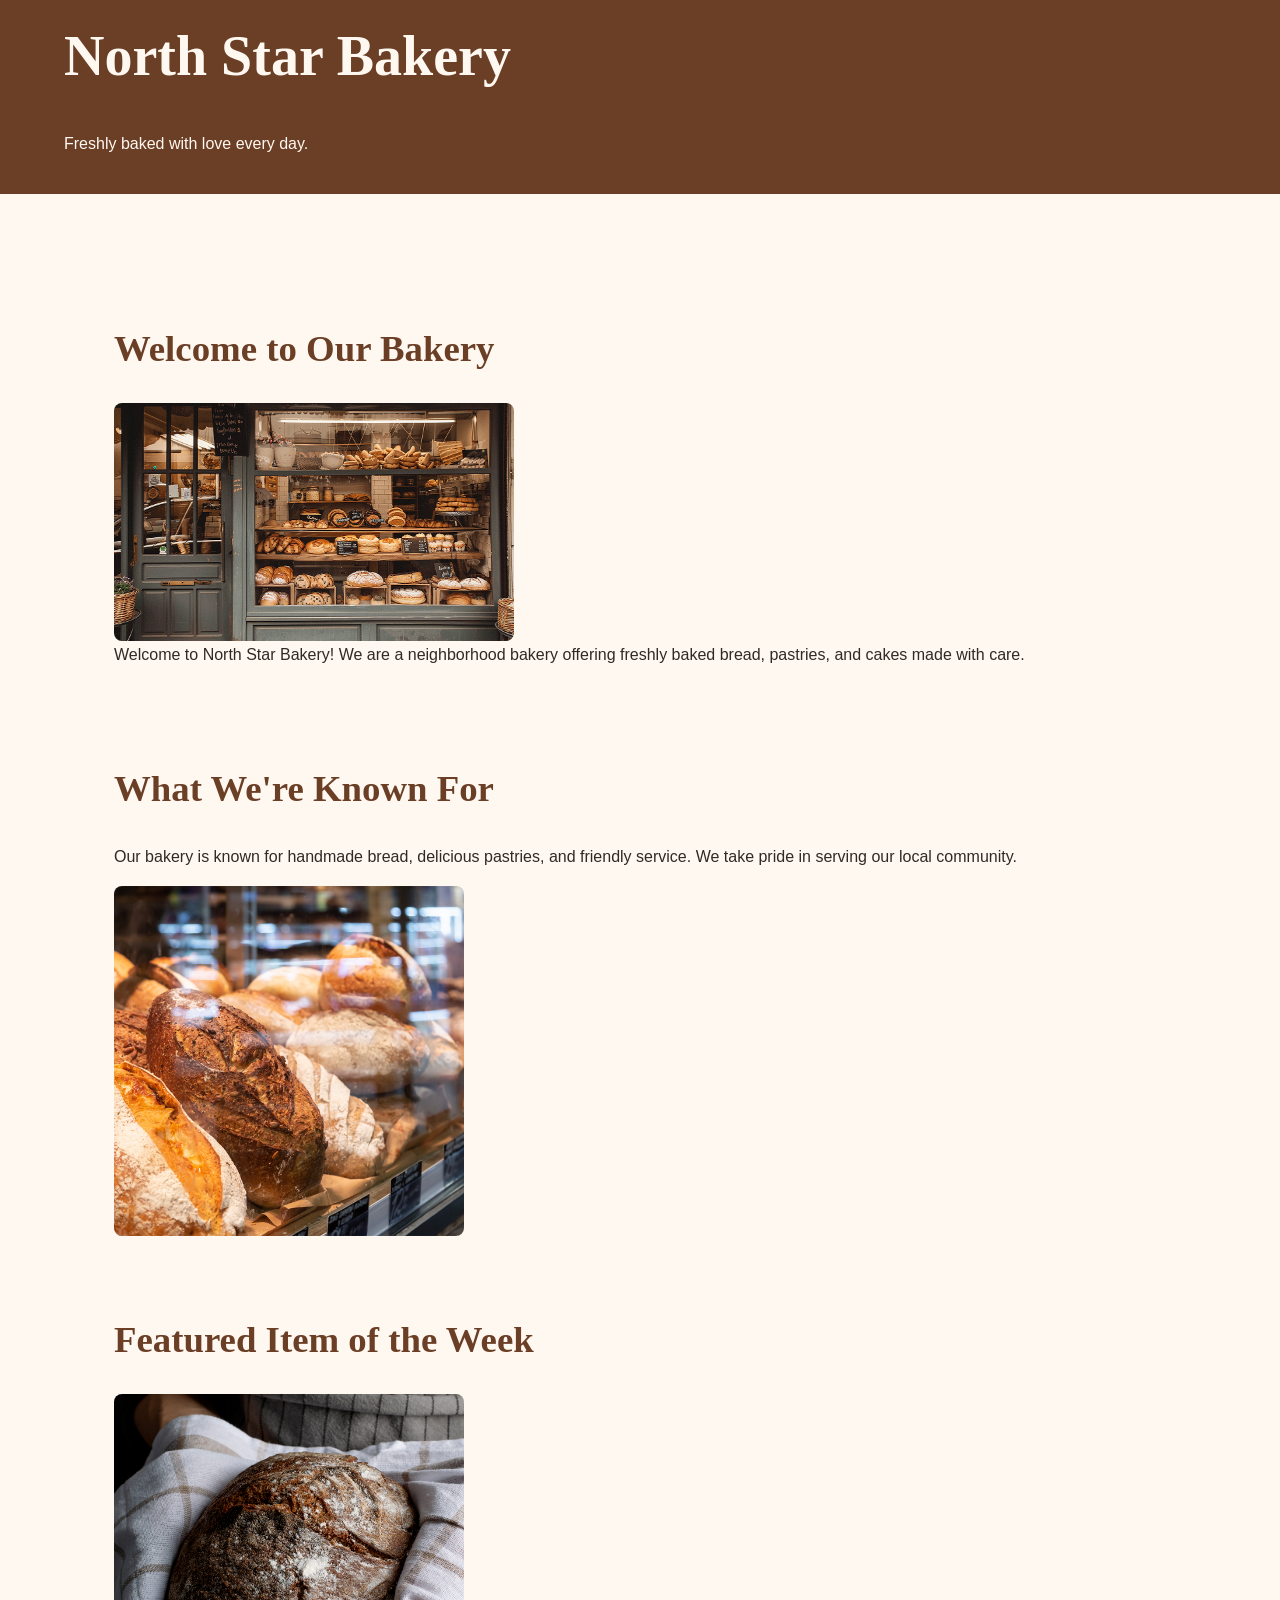
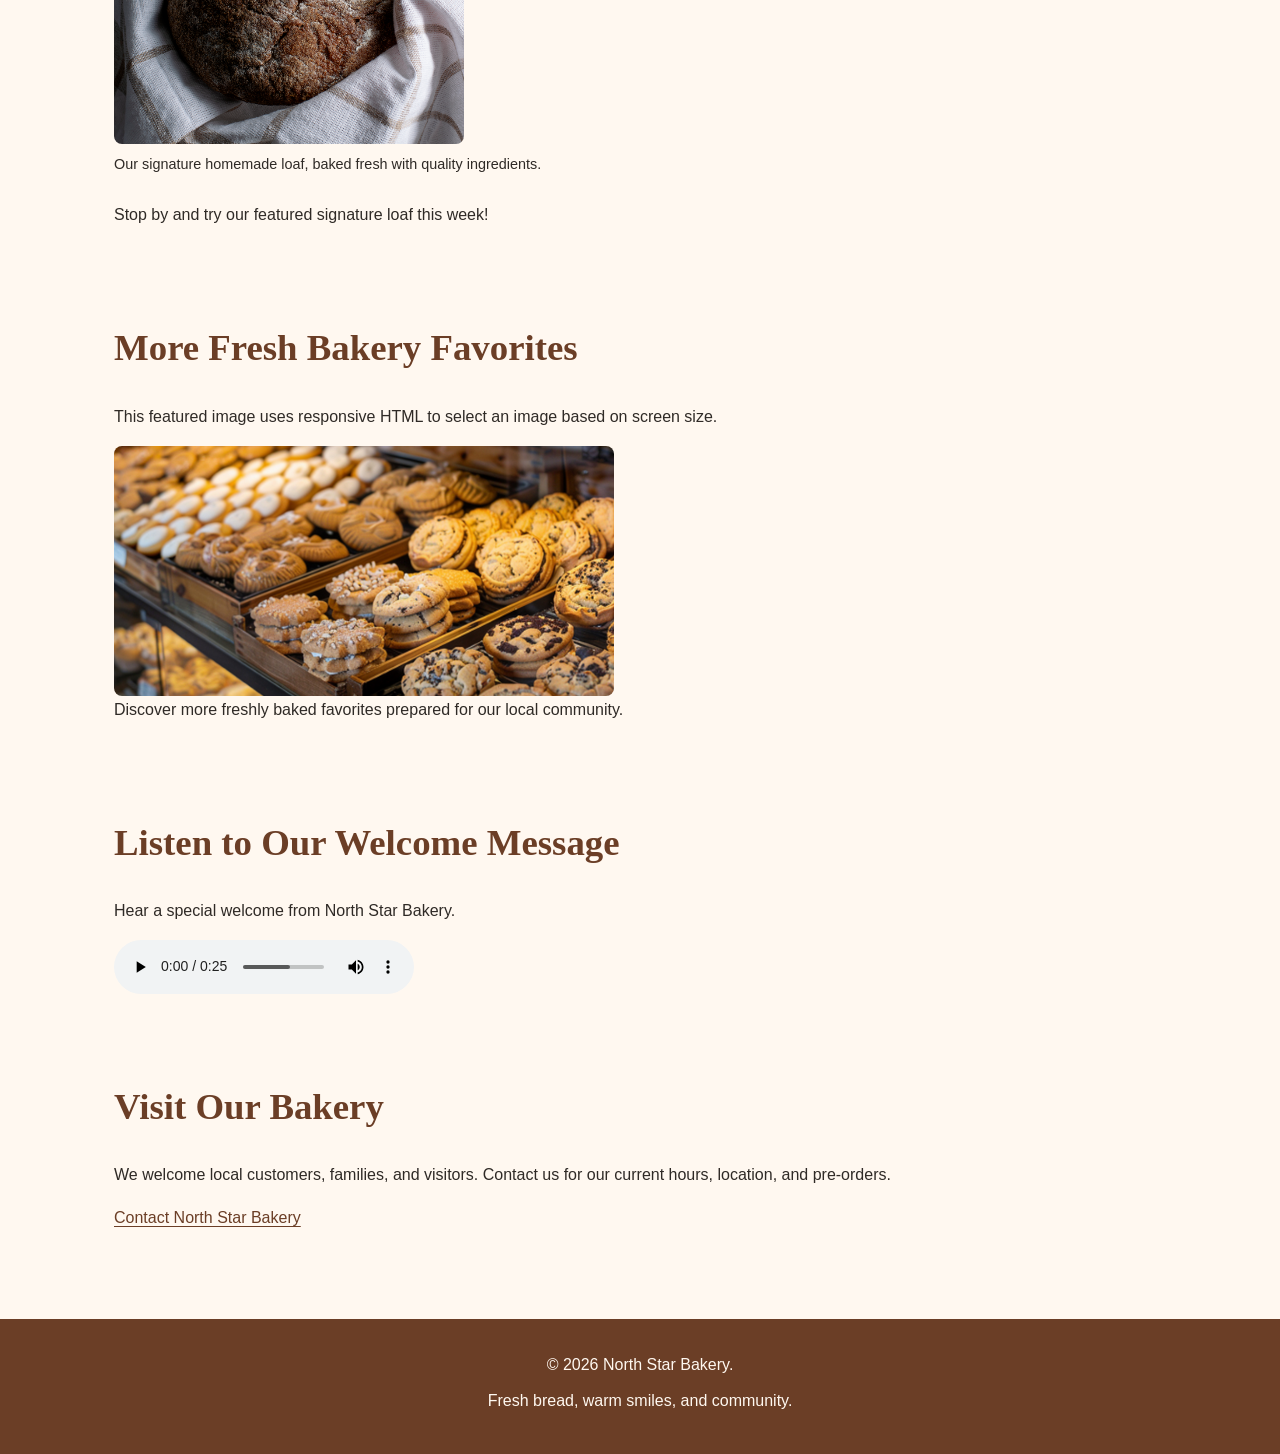
<file: index.html>
<!DOCTYPE html>
<html lang="en">

<head>
    <meta charset="UTF-8">
    <meta name="viewport"
          content="width=device-width, initial-scale=1.0">
    <title>Home | North Star Bakery</title>
    <link rel="stylesheet" href="style.css">
</head>

<body>

    <header>
        <h1>North Star Bakery</h1>
        <p>Freshly baked with love every day.</p>
    </header>

    <nav aria-label="Main navigation">
        <ul>
            <li><a href="index.html">Home</a></li>
            <li><a href="products.html">Products</a></li>
            <li><a href="about.html">About Us</a></li>
            <li><a href="contact.html">Contact</a></li>
        </ul>
    </nav>

    <main>

        <section>
            <h2>Welcome to Our Bakery</h2>

            <img
                src="media/bakery-storefront_c.png"
                alt="Storefront of North Star Bakery"
                width="400">

            <p>
                Welcome to North Star Bakery!
                We are a neighborhood bakery
                offering freshly baked bread,
                pastries, and cakes made with care.
            </p>
        </section>

        <section>
            <h2>What We're Known For</h2>

            <p>
                Our bakery is known for handmade
                bread, delicious pastries, and
                friendly service. We take pride
                in serving our local community.
            </p>

            <img
                src="media/bakery-bread_c.png"
                alt="Freshly baked artisan bread"
                width="350">
        </section>

        <section>
            <h2>Featured Item of the Week</h2>

            <figure>
                <img
                    src="media/bakery-signature-loaf_c.png"
                    alt="North Star Bakery signature bread loaf"
                    width="350">

                <figcaption>
                    Our signature homemade loaf,
                    baked fresh with quality ingredients.
                </figcaption>
            </figure>

            <p>
                Stop by and try our featured
                signature loaf this week!
            </p>
        </section>

        <section>
            <h2>More Fresh Bakery Favorites</h2>

            <p>
                This featured image uses
                responsive HTML to select
                an image based on screen size.
            </p>

            <picture>
                <source
                    media="(max-width: 600px)"
                    srcset="media/bakery-feature-small_c.png">

                <source
                    media="(min-width: 601px)"
                    srcset="media/bakery-feature-large_c.png">

                <img
                    src="media/bakery-feature-large_c.png"
                    alt="Featured baked goods from North Star Bakery"
                    width="500">
            </picture>

            <p>
                Discover more freshly baked
                favorites prepared for our
                local community.
            </p>
        </section>

        <section>
            <h2>Listen to Our Welcome Message</h2>

            <p>
                Hear a special welcome
                from North Star Bakery.
            </p>

            <audio controls>
                <source
                    src="media/bakery-welcome_c.mp3"
                    type="audio/mpeg">

                Your browser does not support
                audio playback. Please contact
                North Star Bakery for information.
            </audio>
        </section>

        <section>
            <h2>Visit Our Bakery</h2>

            <p>
                We welcome local customers,
                families, and visitors.
                Contact us for our current
                hours, location, and pre-orders.
            </p>

            <p>
                <a href="contact.html">
                    Contact North Star Bakery
                </a>
            </p>
        </section>

    </main>

    <footer>
        <p>&copy; 2026 North Star Bakery.</p>
        <p>
            Fresh bread, warm smiles,
            and community.
        </p>
    </footer>

</body>
</html>
</file>
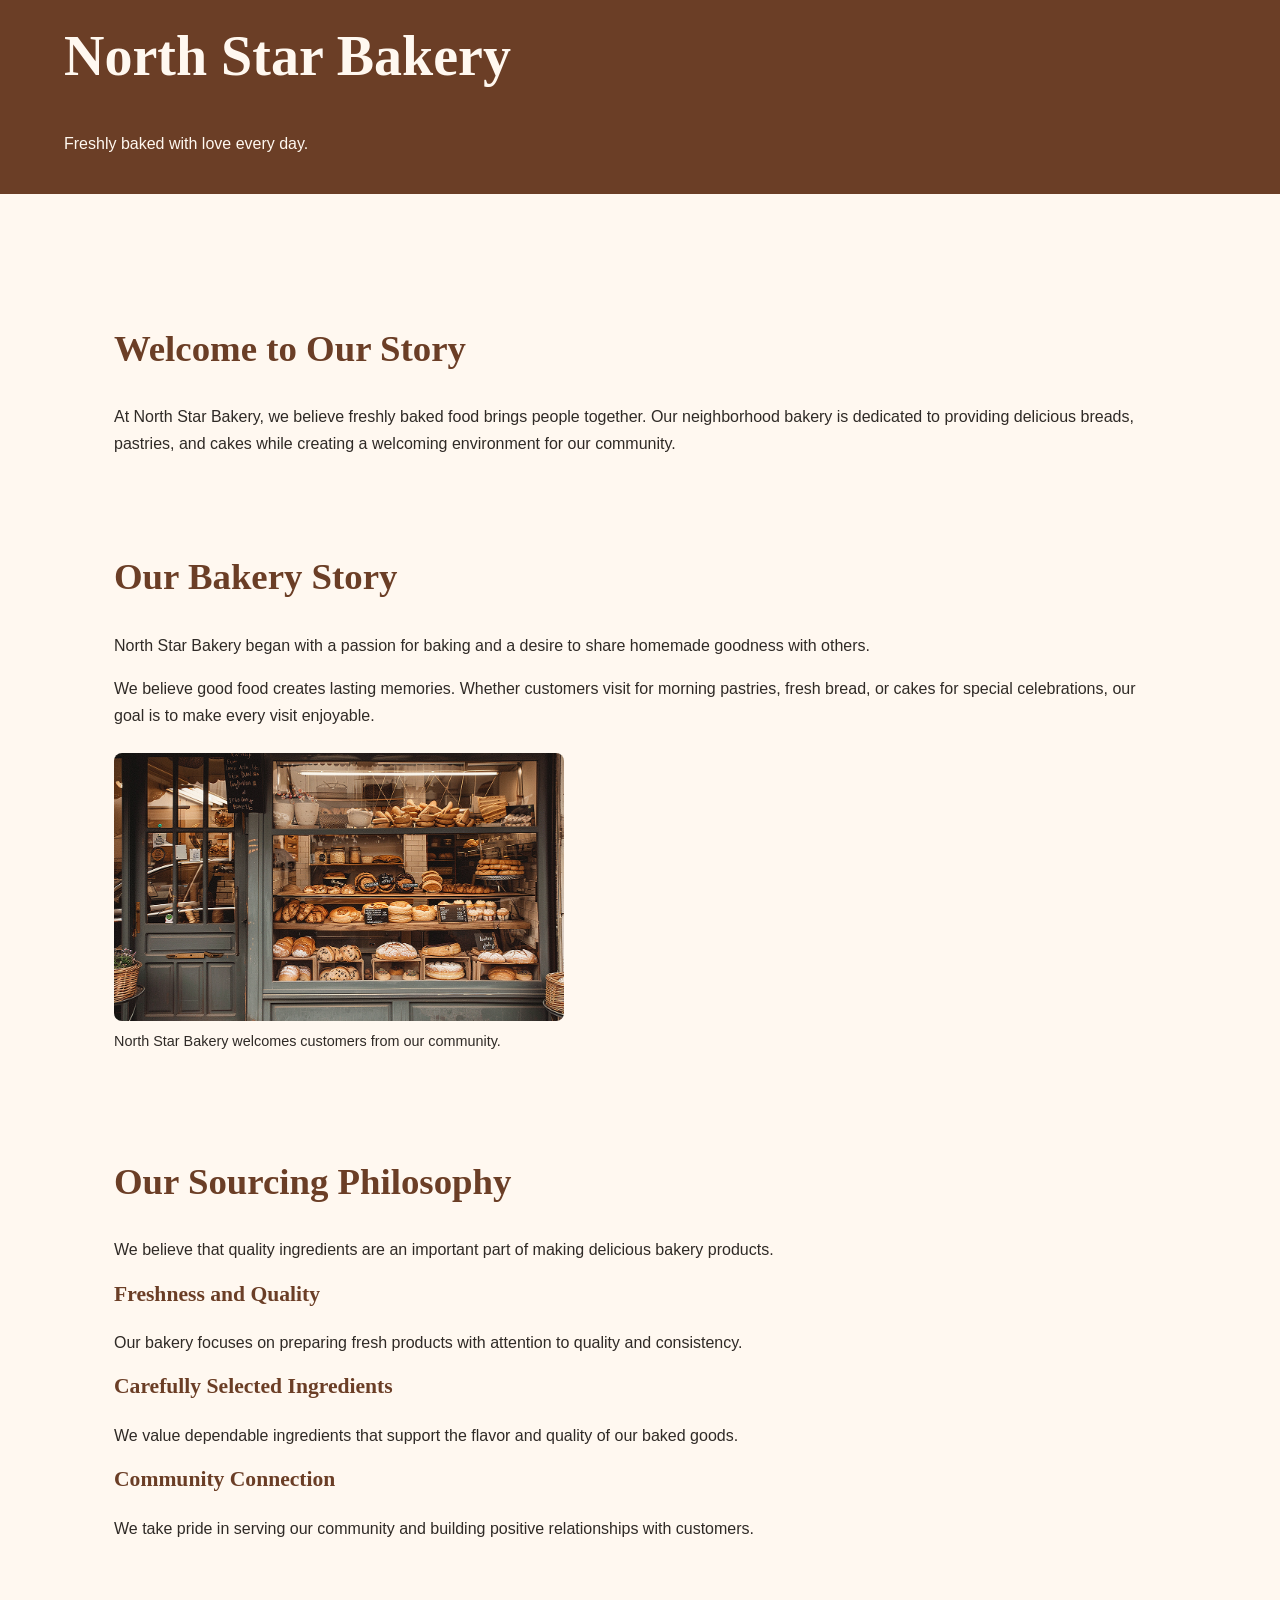
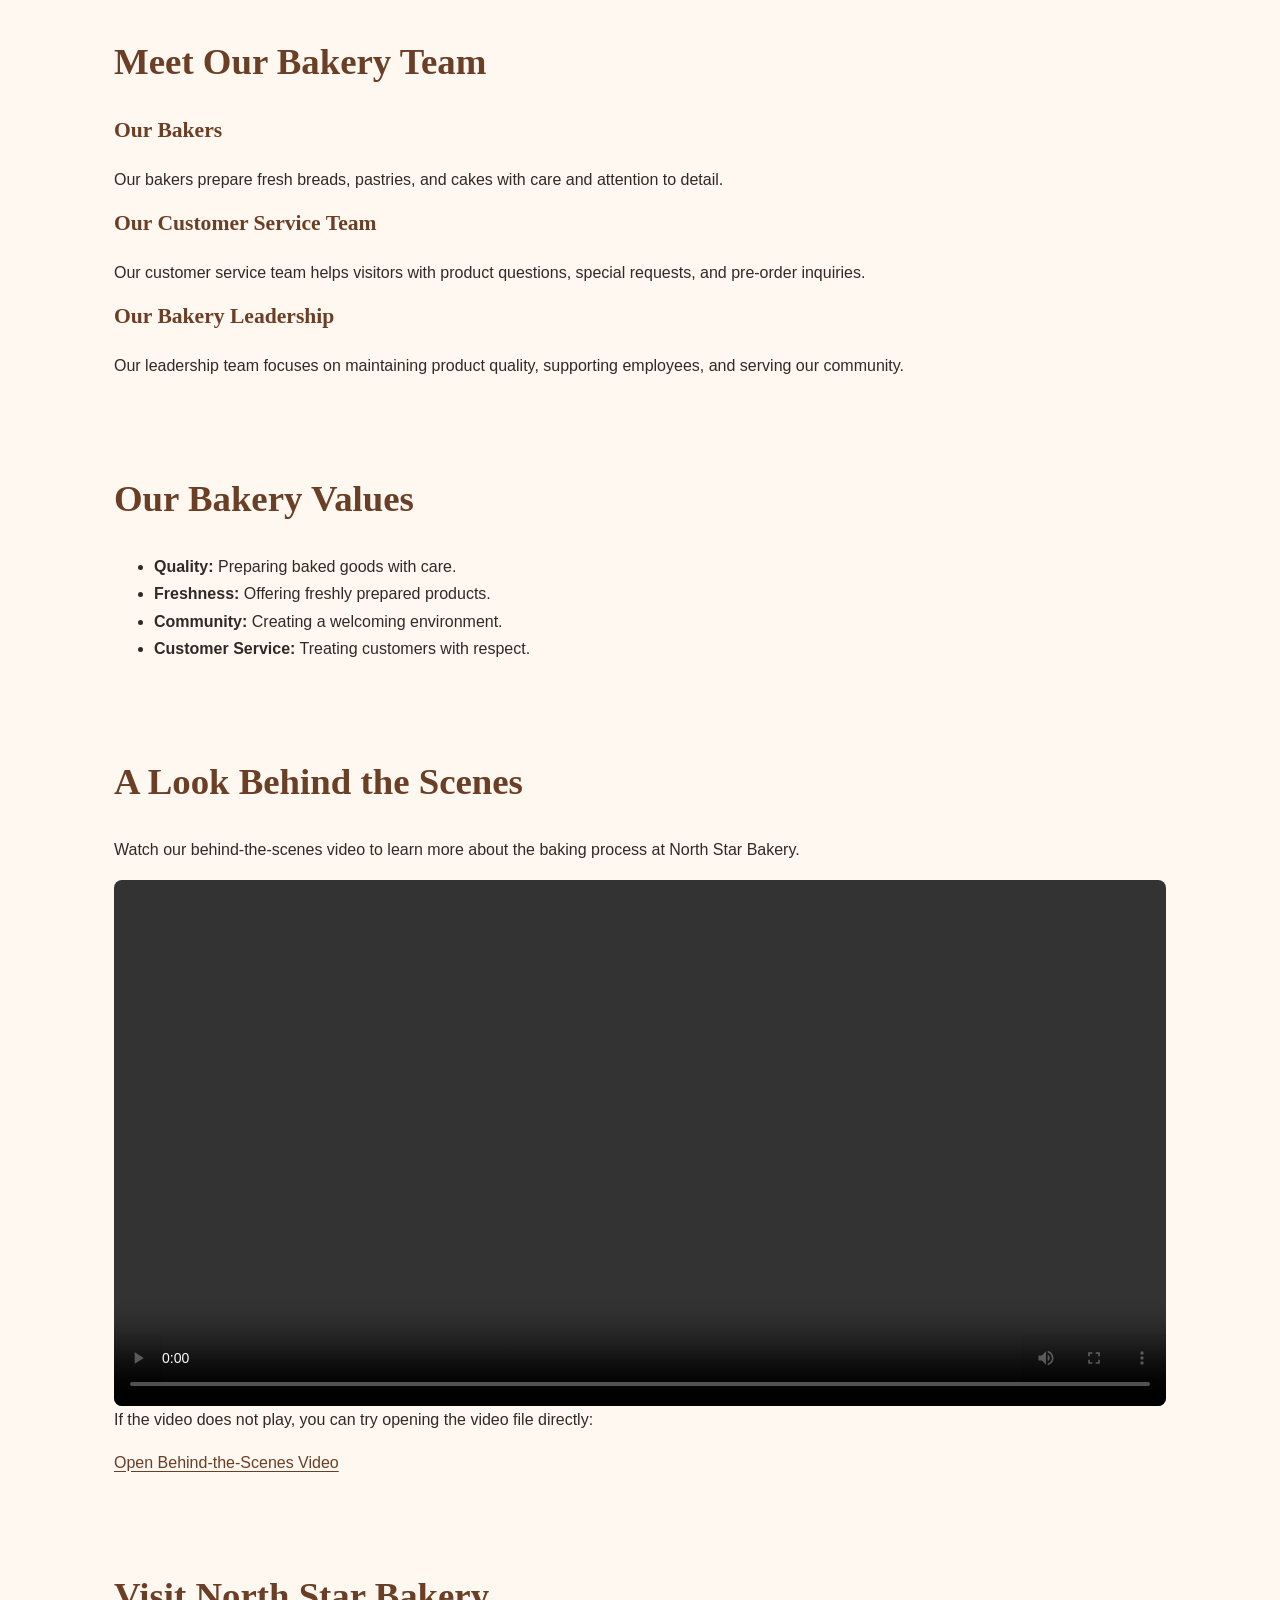
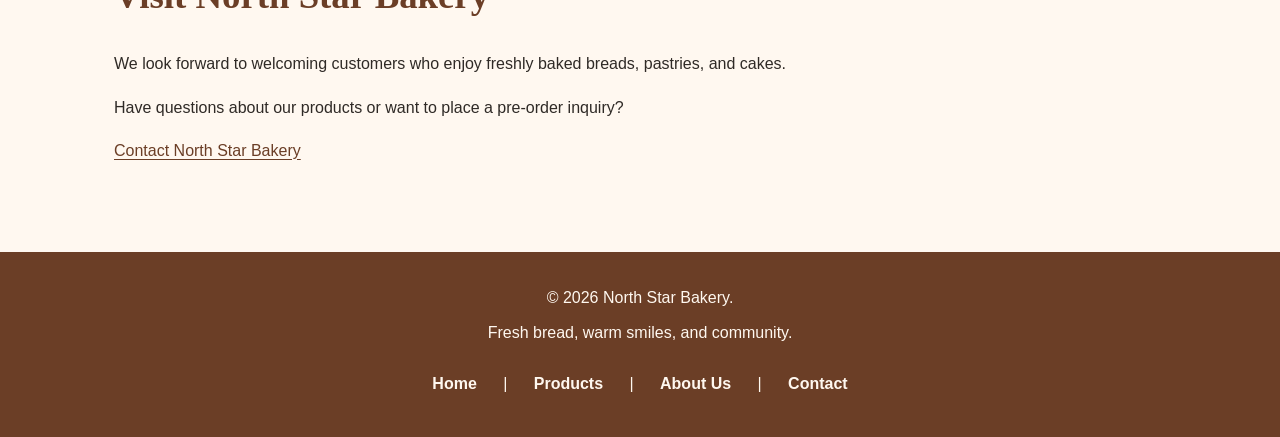
<file: about.html>
<!DOCTYPE html>
<html lang="en">

<head>
    <meta charset="UTF-8">
    <meta name="viewport"
          content="width=device-width, initial-scale=1.0">
    <title>About Us | North Star Bakery</title>
    <link rel="stylesheet" href="style.css">
</head>

<body>

    <!-- Website Header -->
    <header>
        <h1>North Star Bakery</h1>
        <p>Freshly baked with love every day.</p>
    </header>

    <!-- Main Navigation -->
    <nav aria-label="Main navigation">
        <ul>
            <li>
                <a href="index.html">Home</a>
            </li>
            <li>
                <a href="products.html">Products</a>
            </li>
            <li>
                <a href="about.html" aria-current="page">
                    About Us
                </a>
            </li>
            <li>
                <a href="contact.html">Contact</a>
            </li>
        </ul>
    </nav>

    <main>

        <!-- Introduction -->
        <section>
            <h2>Welcome to Our Story</h2>

            <p>
                At North Star Bakery, we believe
                freshly baked food brings people
                together. Our neighborhood bakery
                is dedicated to providing delicious
                breads, pastries, and cakes while
                creating a welcoming environment
                for our community.
            </p>
        </section>

        <!-- Bakery History -->
        <section>
            <h2>Our Bakery Story</h2>

            <p>
                North Star Bakery began with a
                passion for baking and a desire
                to share homemade goodness
                with others.
            </p>

            <p>
                We believe good food creates
                lasting memories. Whether
                customers visit for morning
                pastries, fresh bread, or
                cakes for special celebrations,
                our goal is to make every
                visit enjoyable.
            </p>

            <figure>
                <img
                    src="media/bakery-storefront_c.png"
                    alt="Storefront of North Star Bakery"
                    width="450">

                <figcaption>
                    North Star Bakery welcomes
                    customers from our community.
                </figcaption>
            </figure>
        </section>

        <!-- Sourcing Philosophy -->
        <section>
            <h2>Our Sourcing Philosophy</h2>

            <p>
                We believe that quality ingredients
                are an important part of making
                delicious bakery products.
            </p>

            <h3>Freshness and Quality</h3>

            <p>
                Our bakery focuses on preparing
                fresh products with attention
                to quality and consistency.
            </p>

            <h3>Carefully Selected Ingredients</h3>

            <p>
                We value dependable ingredients
                that support the flavor and
                quality of our baked goods.
            </p>

            <h3>Community Connection</h3>

            <p>
                We take pride in serving our
                community and building positive
                relationships with customers.
            </p>
        </section>

        <!-- Staff Highlights -->
        <section>
            <h2>Meet Our Bakery Team</h2>

            <h3>Our Bakers</h3>

            <p>
                Our bakers prepare fresh breads,
                pastries, and cakes with care
                and attention to detail.
            </p>

            <h3>Our Customer Service Team</h3>

            <p>
                Our customer service team helps
                visitors with product questions,
                special requests, and
                pre-order inquiries.
            </p>

            <h3>Our Bakery Leadership</h3>

            <p>
                Our leadership team focuses on
                maintaining product quality,
                supporting employees, and
                serving our community.
            </p>
        </section>

        <!-- Bakery Values -->
        <section>
            <h2>Our Bakery Values</h2>

            <ul>
                <li>
                    <strong>Quality:</strong>
                    Preparing baked goods with care.
                </li>

                <li>
                    <strong>Freshness:</strong>
                    Offering freshly prepared products.
                </li>

                <li>
                    <strong>Community:</strong>
                    Creating a welcoming environment.
                </li>

                <li>
                    <strong>Customer Service:</strong>
                    Treating customers with respect.
                </li>
            </ul>
        </section>

        <!-- Behind the Scenes Video -->
        <section>
            <h2>A Look Behind the Scenes</h2>

            <p>
                Watch our behind-the-scenes video
                to learn more about the baking
                process at North Star Bakery.
            </p>

            <video
                controls
                preload="metadata"
                width="450">

                <source
                    src="media/bakery-behind-scenes_c.mp4"
                    type="video/mp4">

                Your browser does not support
                HTML5 video playback.
                Please contact North Star Bakery
                to learn more about our
                baking process.

            </video>

            <p>
                If the video does not play,
                you can try opening the
                video file directly:
            </p>

            <p>
                <a href="media/bakery-behind-scenes_c.mp4">
                    Open Behind-the-Scenes Video
                </a>
            </p>
        </section>

        <!-- Contact Information -->
        <section>
            <h2>Visit North Star Bakery</h2>

            <p>
                We look forward to welcoming
                customers who enjoy freshly
                baked breads, pastries,
                and cakes.
            </p>

            <p>
                Have questions about our
                products or want to place
                a pre-order inquiry?
            </p>

            <p>
                <a href="contact.html">
                    Contact North Star Bakery
                </a>
            </p>
        </section>

    </main>

    <!-- Website Footer -->
    <footer>
        <p>&copy; 2026 North Star Bakery.</p>
        <p>
            Fresh bread, warm smiles,
            and community.
        </p>

        <nav aria-label="Footer navigation">
            <a href="index.html">Home</a> |
            <a href="products.html">Products</a> |
            <a href="about.html">About Us</a> |
            <a href="contact.html">Contact</a>
        </nav>
    </footer>

</body>
</html>
</file>
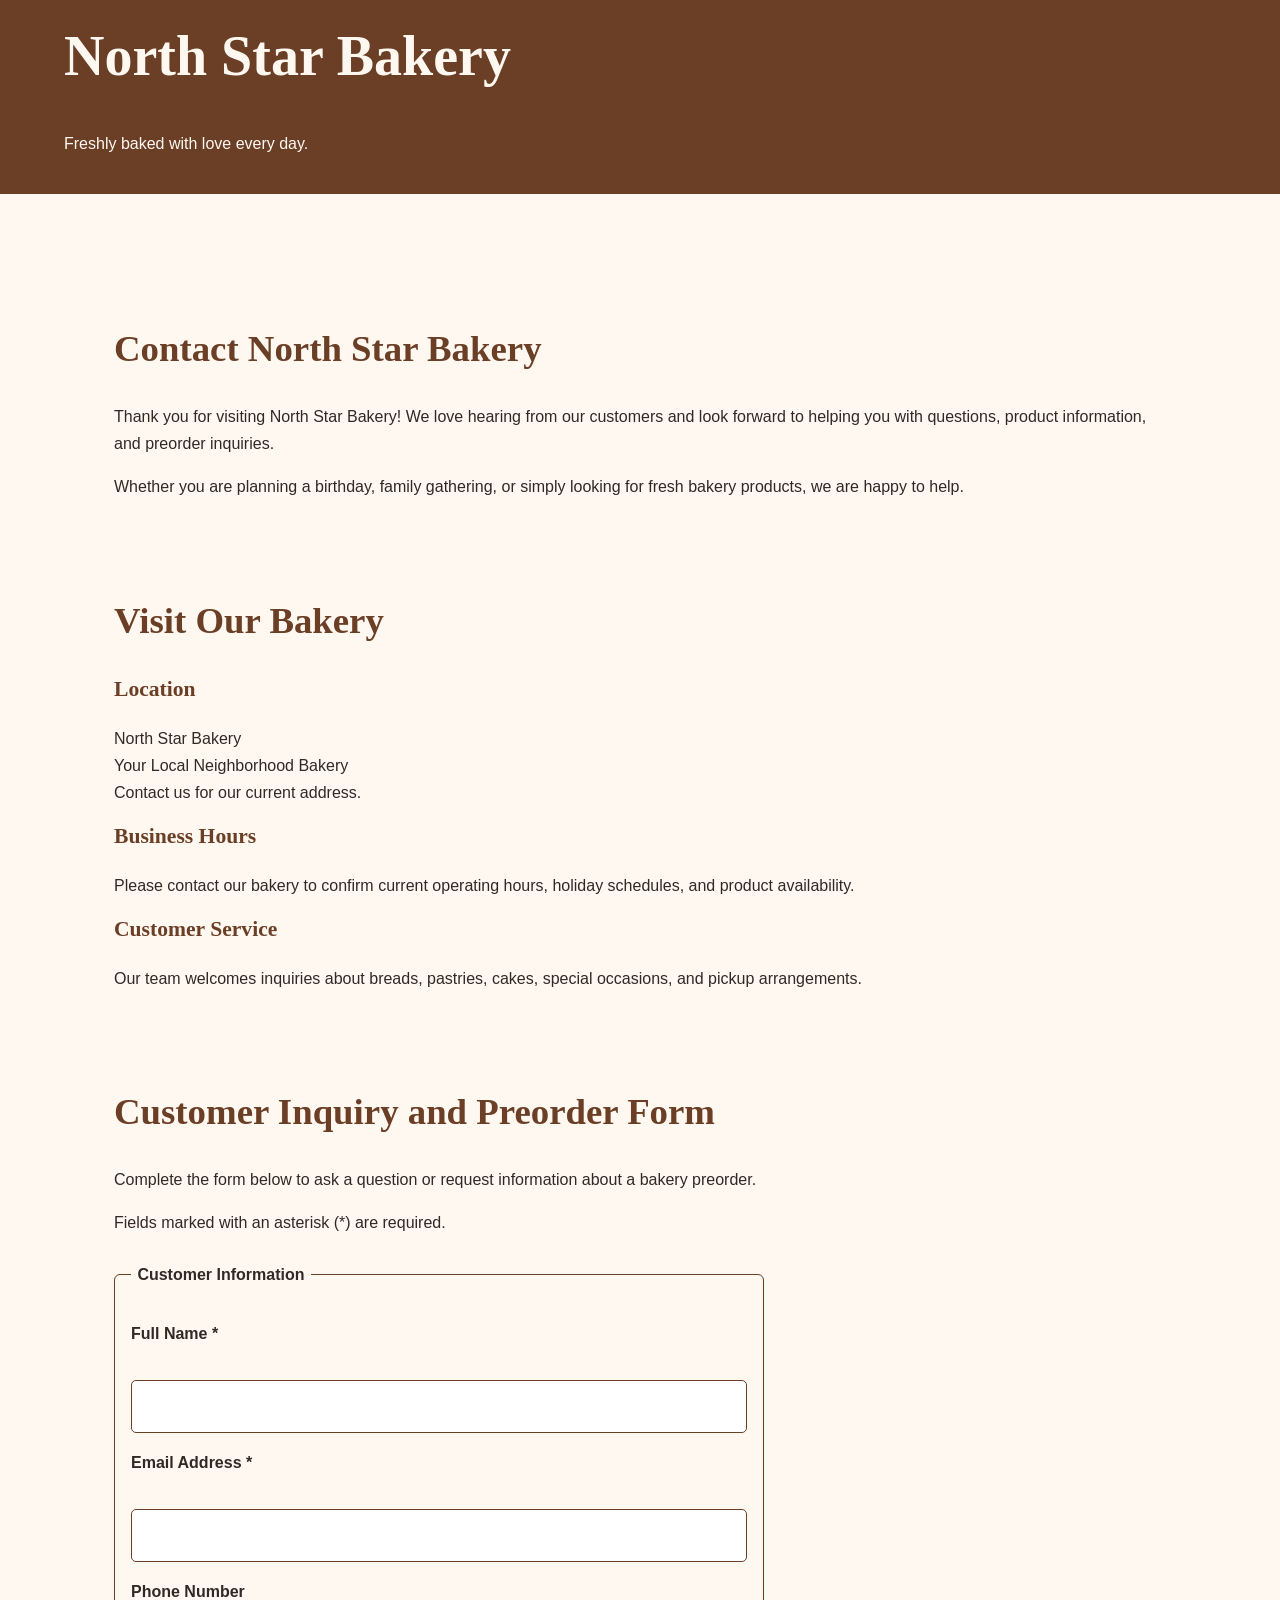
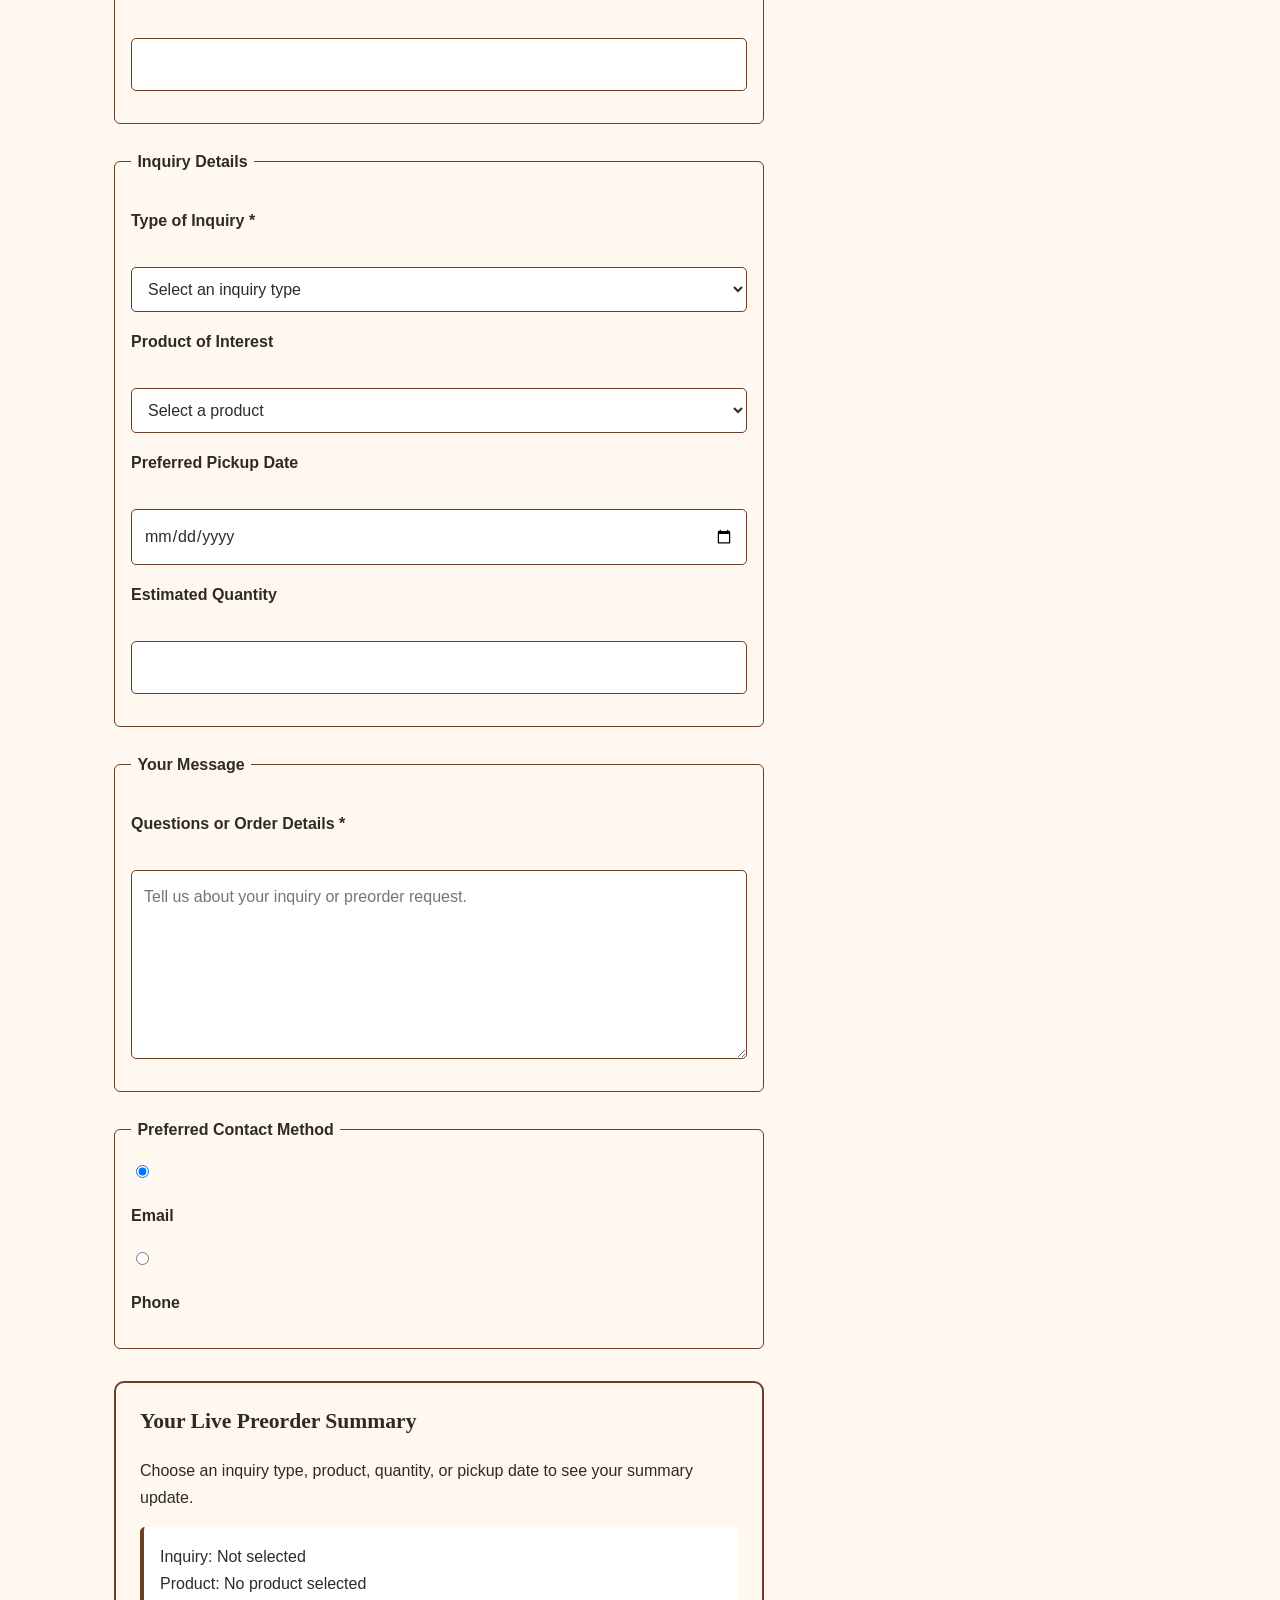
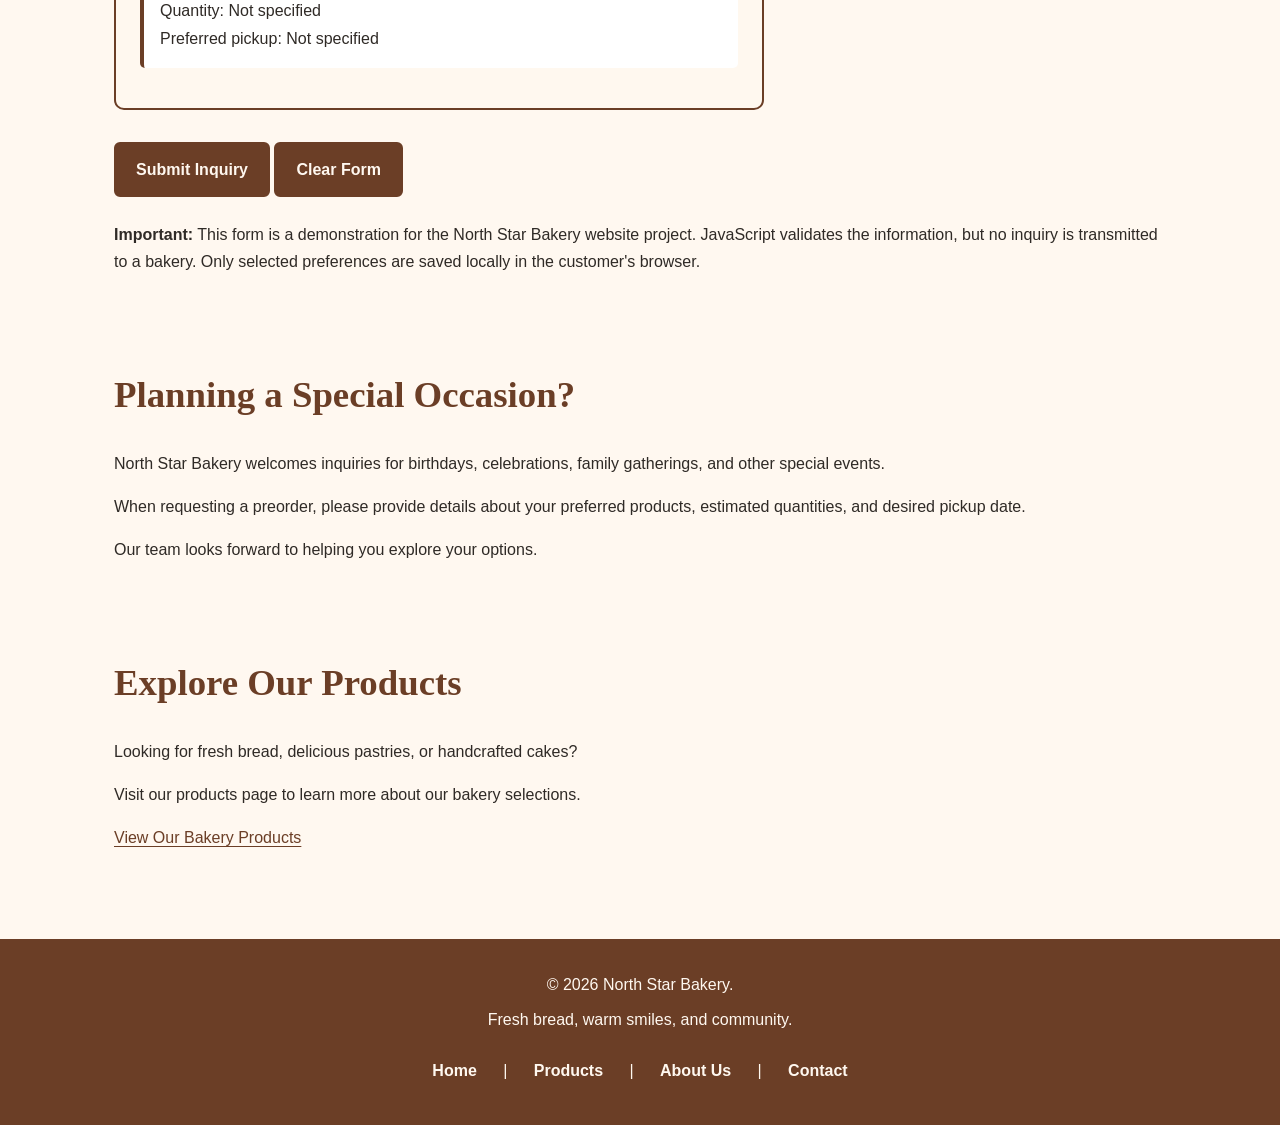
<file: contact.html>
<!DOCTYPE html>
<html lang="en">
<head>
    <meta charset="UTF-8">
    <meta name="viewport" content="width=device-width, initial-scale=1.0">
    <title>Contact Us | North Star Bakery</title>
    <link rel="stylesheet" href="style.css">
    <script src="script.js" defer></script>
</head>

<body>
    <header>
        <h1>North Star Bakery</h1>
        <p>Freshly baked with love every day.</p>
    </header>

    <nav aria-label="Main navigation">
        <ul>
            <li><a href="index.html">Home</a></li>
            <li><a href="products.html">Products</a></li>
            <li><a href="about.html">About Us</a></li>
            <li><a href="contact.html" aria-current="page">Contact</a></li>
        </ul>
    </nav>

    <main>
        <section>
            <h2>Contact North Star Bakery</h2>
            <p>
                Thank you for visiting North Star Bakery!
                We love hearing from our customers and look
                forward to helping you with questions, product
                information, and preorder inquiries.
            </p>
            <p>
                Whether you are planning a birthday, family
                gathering, or simply looking for fresh bakery
                products, we are happy to help.
            </p>
        </section>

        <section>
            <h2>Visit Our Bakery</h2>

            <h3>Location</h3>
            <p>
                North Star Bakery<br>
                Your Local Neighborhood Bakery<br>
                Contact us for our current address.
            </p>

            <h3>Business Hours</h3>
            <p>
                Please contact our bakery to confirm current
                operating hours, holiday schedules, and
                product availability.
            </p>

            <h3>Customer Service</h3>
            <p>
                Our team welcomes inquiries about breads,
                pastries, cakes, special occasions, and
                pickup arrangements.
            </p>
        </section>

        <section>
            <h2>Customer Inquiry and Preorder Form</h2>
            <p>
                Complete the form below to ask a question
                or request information about a bakery preorder.
            </p>
            <p>Fields marked with an asterisk (*) are required.</p>

            <form id="bakery-contact-form"
                  action="#"
                  method="get"
                  novalidate>

                <fieldset>
                    <legend>Customer Information</legend>

                    <p>
                        <label for="full-name">Full Name *</label><br>
                        <input type="text"
                               id="full-name"
                               name="full_name"
                               autocomplete="name"
                               minlength="2"
                               maxlength="100"
                               required>
                        <span class="field-error"
                              id="full-name-error"
                              role="alert"></span>
                    </p>

                    <p>
                        <label for="email">Email Address *</label><br>
                        <input type="email"
                               id="email"
                               name="email"
                               autocomplete="email"
                               required>
                        <span class="field-error"
                              id="email-error"
                              role="alert"></span>
                    </p>

                    <p>
                        <label for="phone">Phone Number</label><br>
                        <input type="tel"
                               id="phone"
                               name="phone"
                               autocomplete="tel">
                    </p>
                </fieldset>

                <fieldset>
                    <legend>Inquiry Details</legend>

                    <p>
                        <label for="inquiry-type">Type of Inquiry *</label><br>
                        <select id="inquiry-type"
                                name="inquiry_type"
                                required>
                            <option value="">Select an inquiry type</option>
                            <option value="general">General Question</option>
                            <option value="product">Product Information</option>
                            <option value="preorder">Preorder Inquiry</option>
                            <option value="cake">Custom Cake Inquiry</option>
                            <option value="other">Other</option>
                        </select>
                        <span class="field-error"
                              id="inquiry-type-error"
                              role="alert"></span>
                    </p>

                    <p>
                        <label for="product">Product of Interest</label><br>
                        <select id="product" name="product">
                            <option value="">Select a product</option>
                            <option value="artisan-bread">Artisan Bread</option>
                            <option value="signature-loaf">Signature Homemade Loaf</option>
                            <option value="pastries">Fresh Pastries</option>
                            <option value="celebration-cake">Celebration Cake</option>
                            <option value="custom-order">Custom Bakery Order</option>
                        </select>
                    </p>

                    <p>
                        <label for="pickup-date">Preferred Pickup Date</label><br>
                        <input type="date"
                               id="pickup-date"
                               name="pickup_date">
                    </p>

                    <p>
                        <label for="quantity">Estimated Quantity</label><br>
                        <input type="number"
                               id="quantity"
                               name="quantity"
                               min="1"
                               max="100">
                        <span class="field-error"
                              id="quantity-error"
                              role="alert"></span>
                    </p>
                </fieldset>

                <fieldset>
                    <legend>Your Message</legend>

                    <p>
                        <label for="message">
                            Questions or Order Details *
                        </label><br>
                        <textarea id="message"
                                  name="message"
                                  rows="6"
                                  cols="45"
                                  minlength="10"
                                  maxlength="1000"
                                  placeholder="Tell us about your inquiry or preorder request."
                                  required></textarea>
                        <span class="field-error"
                              id="message-error"
                              role="alert"></span>
                    </p>
                </fieldset>

                <fieldset>
                    <legend>Preferred Contact Method</legend>

                    <p>
                        <input type="radio"
                               id="contact-email"
                               name="contact_method"
                               value="email"
                               checked>
                        <label for="contact-email">Email</label>
                    </p>

                    <p>
                        <input type="radio"
                               id="contact-phone"
                               name="contact_method"
                               value="phone">
                        <label for="contact-phone">Phone</label>
                    </p>
                </fieldset>

                <section class="interactive-summary"
                         aria-labelledby="summary-heading">
                    <h3 id="summary-heading">
                        Your Live Preorder Summary
                    </h3>
                    <p>
                        Choose an inquiry type, product, quantity,
                        or pickup date to see your summary update.
                    </p>
                    <pre id="preorder-summary"
                         aria-live="polite"></pre>
                </section>

                <p id="storage-feedback"
                   aria-live="polite"></p>

                <p>
                    <button type="submit">Submit Inquiry</button>
                    <button type="reset">Clear Form</button>
                </p>

                <p id="form-feedback"
                   aria-live="polite"></p>
            </form>

            <p>
                <strong>Important:</strong>
                This form is a demonstration for the
                North Star Bakery website project.
                JavaScript validates the information,
                but no inquiry is transmitted to a bakery.
                Only selected preferences are saved
                locally in the customer's browser.
            </p>
        </section>

        <section>
            <h2>Planning a Special Occasion?</h2>
            <p>
                North Star Bakery welcomes inquiries for
                birthdays, celebrations, family gatherings,
                and other special events.
            </p>
            <p>
                When requesting a preorder, please provide
                details about your preferred products,
                estimated quantities, and desired pickup date.
            </p>
            <p>
                Our team looks forward to helping you
                explore your options.
            </p>
        </section>

        <section>
            <h2>Explore Our Products</h2>
            <p>
                Looking for fresh bread, delicious pastries,
                or handcrafted cakes?
            </p>
            <p>
                Visit our products page to learn more
                about our bakery selections.
            </p>
            <p>
                <a href="products.html">View Our Bakery Products</a>
            </p>
        </section>
    </main>

    <footer>
        <p>&copy; 2026 North Star Bakery.</p>
        <p>Fresh bread, warm smiles, and community.</p>

        <nav aria-label="Footer navigation">
            <a href="index.html">Home</a> |
            <a href="products.html">Products</a> |
            <a href="about.html">About Us</a> |
            <a href="contact.html">Contact</a>
        </nav>
    </footer>
</body>
</html>
</file>
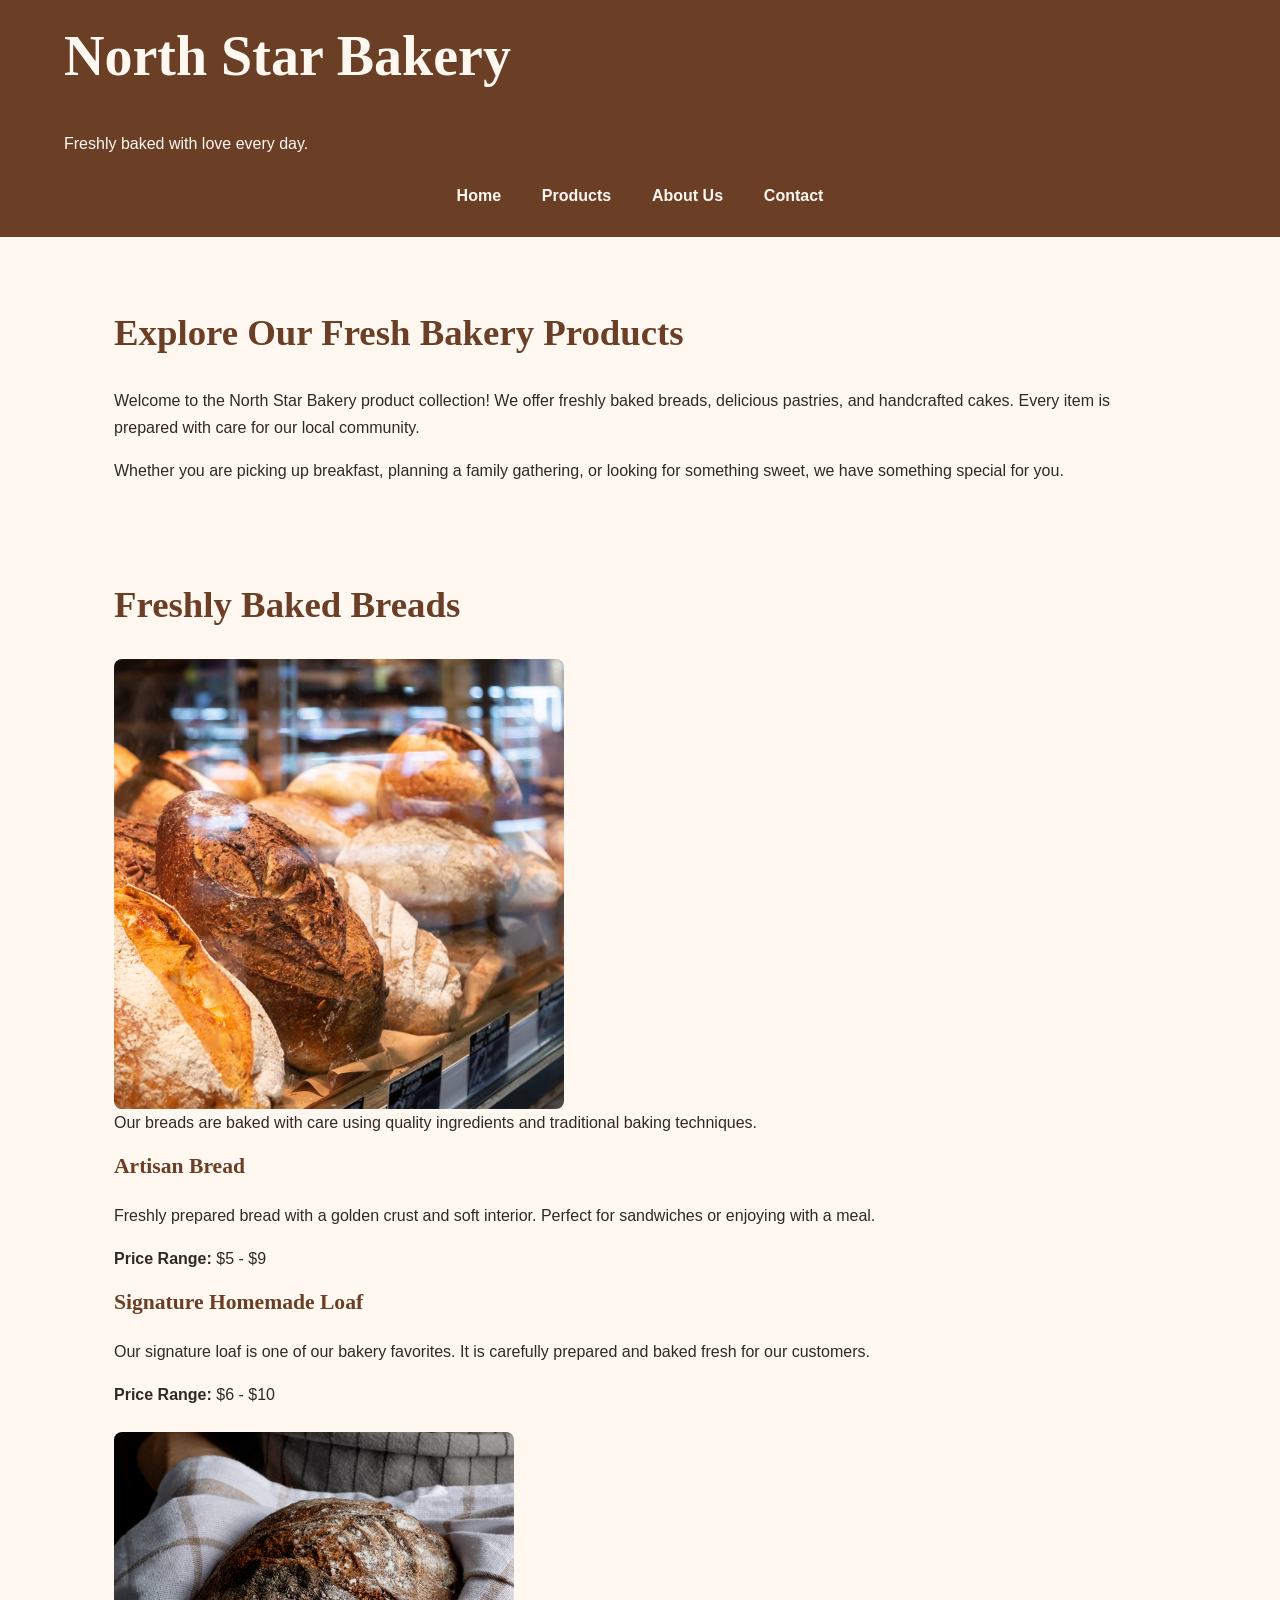
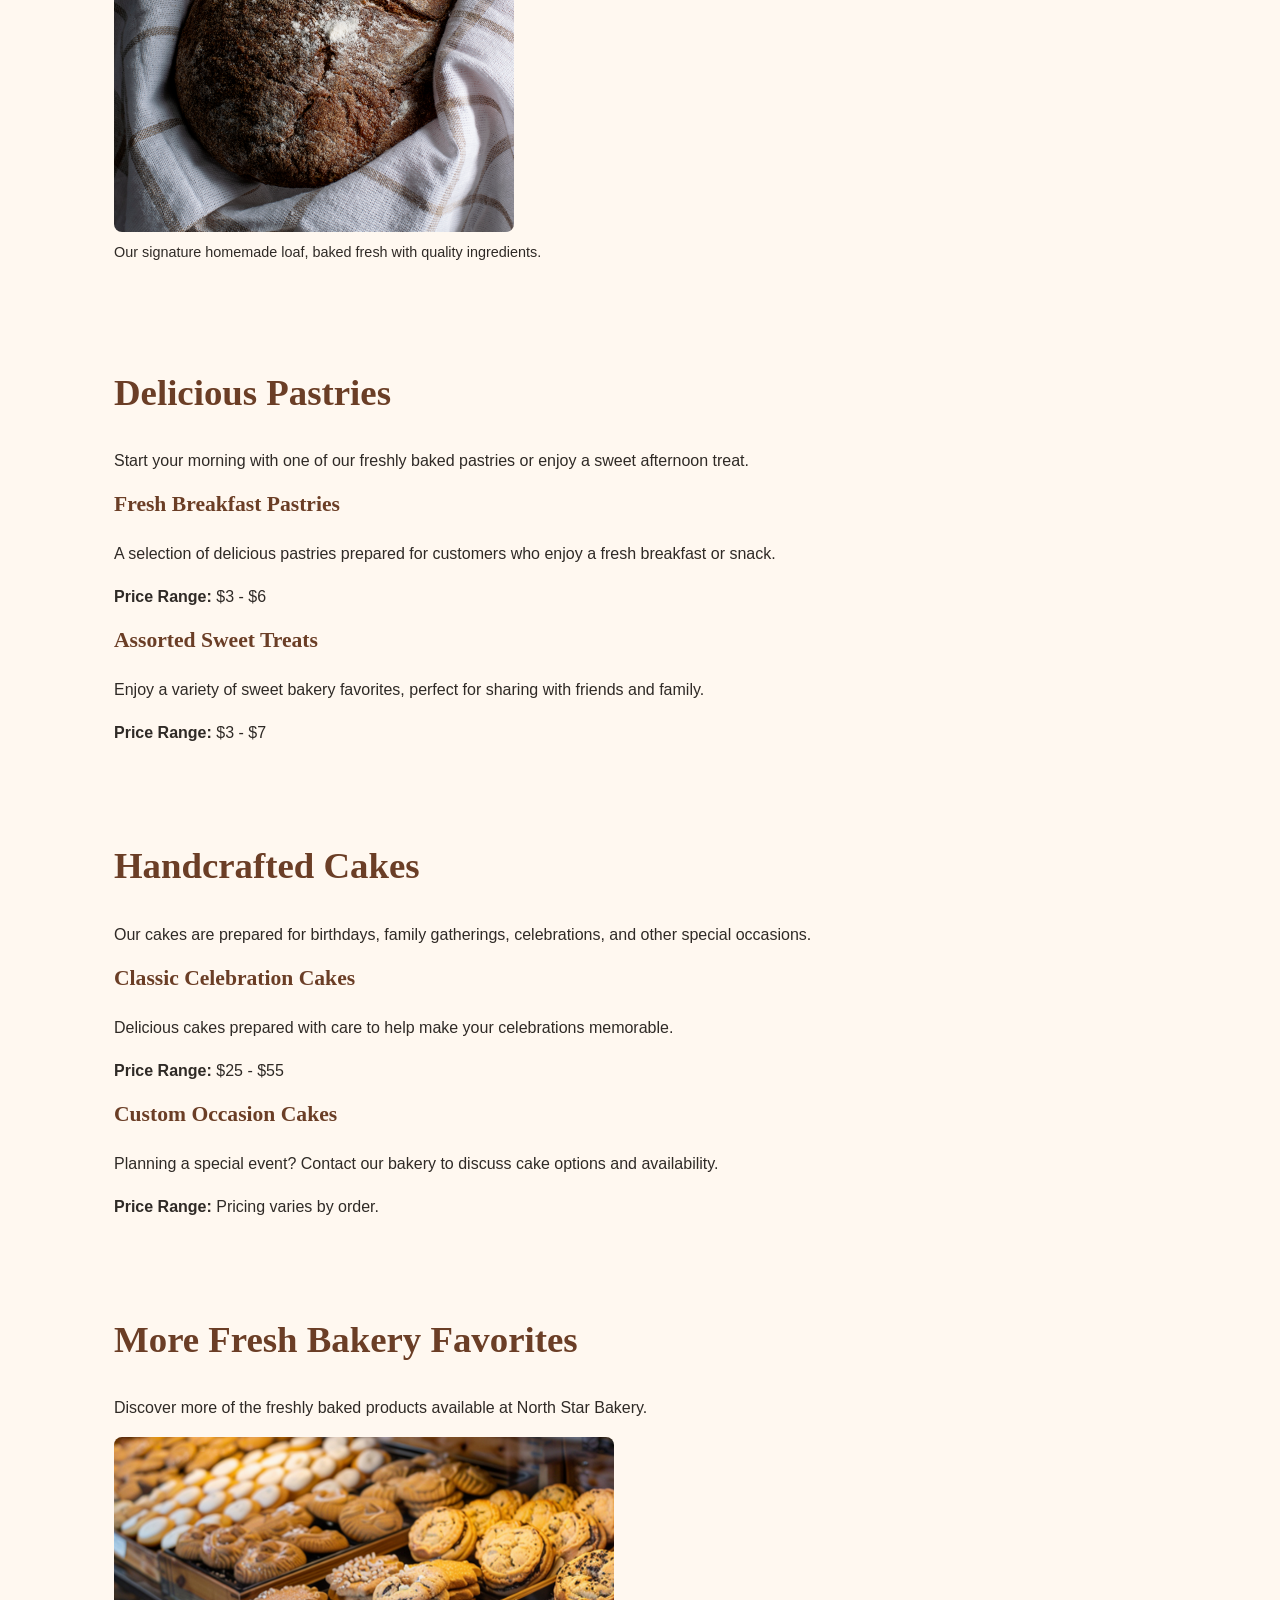
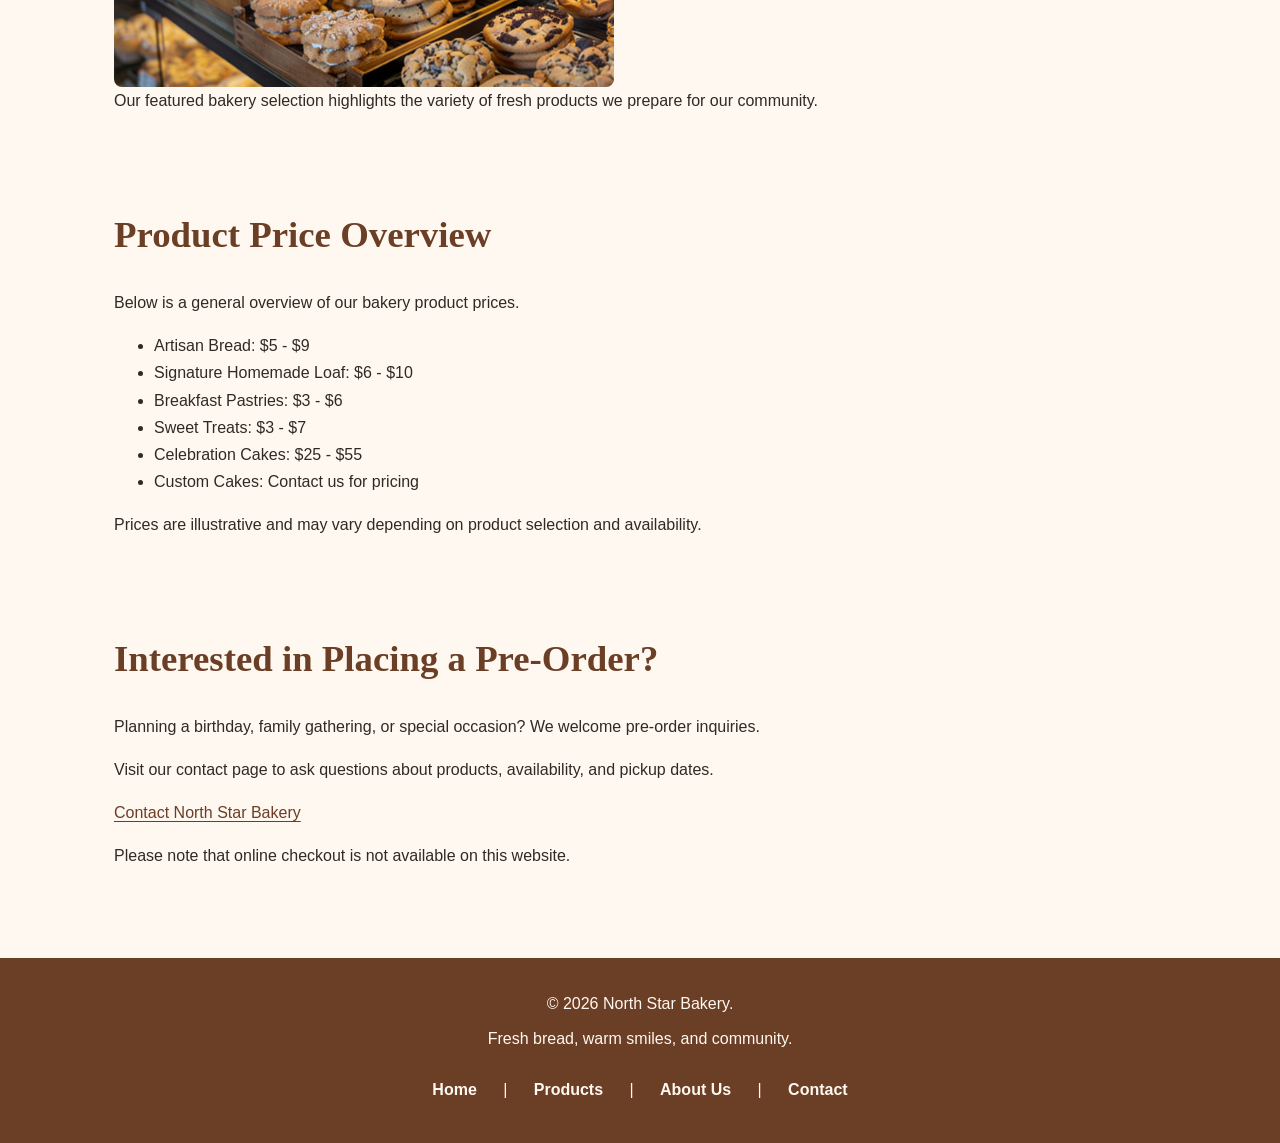
<file: products.html>
<!DOCTYPE html>
<html lang="en">

<head>
    <meta charset="UTF-8">
    <meta name="viewport" content="width=device-width, initial-scale=1.0">
    <title>Our Products | North Star Bakery</title>
    <link rel="stylesheet" href="style.css">
</head>

<body>

    <!-- Website Header -->
    <header>
        <h1>North Star Bakery</h1>
        <p>Freshly baked with love every day.</p>

        <!-- Navigation Menu -->
        <nav aria-label="Main navigation">
            <ul>
                <li><a href="index.html">Home</a></li>
                <li><a href="products.html" aria-current="page">Products</a></li>
                <li><a href="about.html">About Us</a></li>
                <li><a href="contact.html">Contact</a></li>
            </ul>
        </nav>
    </header>

    <main>

        <!-- Introduction -->
        <section>
            <h2>Explore Our Fresh Bakery Products</h2>

            <p>
                Welcome to the North Star Bakery product
                collection! We offer freshly baked breads,
                delicious pastries, and handcrafted cakes.
                Every item is prepared with care for our
                local community.
            </p>

            <p>
                Whether you are picking up breakfast,
                planning a family gathering, or looking
                for something sweet, we have something
                special for you.
            </p>
        </section>

        <!-- Bread Products -->
        <section>
            <h2>Freshly Baked Breads</h2>

            <img
                src="media/bakery-bread_c.png"
                alt="Freshly baked artisan bread displayed at North Star Bakery"
                width="450">

            <p>
                Our breads are baked with care using
                quality ingredients and traditional
                baking techniques.
            </p>

            <h3>Artisan Bread</h3>
            <p>
                Freshly prepared bread with a golden
                crust and soft interior. Perfect for
                sandwiches or enjoying with a meal.
            </p>
            <p><strong>Price Range:</strong> $5 - $9</p>

            <h3>Signature Homemade Loaf</h3>
            <p>
                Our signature loaf is one of our bakery
                favorites. It is carefully prepared
                and baked fresh for our customers.
            </p>
            <p><strong>Price Range:</strong> $6 - $10</p>

            <!-- Figure with Caption -->
            <figure>
                <img
                    src="media/bakery-signature-loaf_c.png"
                    alt="North Star Bakery signature homemade bread loaf"
                    width="400">

                <figcaption>
                    Our signature homemade loaf,
                    baked fresh with quality ingredients.
                </figcaption>
            </figure>
        </section>

        <!-- Pastry Products -->
        <section>
            <h2>Delicious Pastries</h2>

            <p>
                Start your morning with one of our
                freshly baked pastries or enjoy
                a sweet afternoon treat.
            </p>

            <h3>Fresh Breakfast Pastries</h3>
            <p>
                A selection of delicious pastries
                prepared for customers who enjoy
                a fresh breakfast or snack.
            </p>
            <p><strong>Price Range:</strong> $3 - $6</p>

            <h3>Assorted Sweet Treats</h3>
            <p>
                Enjoy a variety of sweet bakery
                favorites, perfect for sharing
                with friends and family.
            </p>
            <p><strong>Price Range:</strong> $3 - $7</p>
        </section>

        <!-- Cake Products -->
        <section>
            <h2>Handcrafted Cakes</h2>

            <p>
                Our cakes are prepared for birthdays,
                family gatherings, celebrations,
                and other special occasions.
            </p>

            <h3>Classic Celebration Cakes</h3>
            <p>
                Delicious cakes prepared with care
                to help make your celebrations
                memorable.
            </p>
            <p><strong>Price Range:</strong> $25 - $55</p>

            <h3>Custom Occasion Cakes</h3>
            <p>
                Planning a special event?
                Contact our bakery to discuss
                cake options and availability.
            </p>
            <p>
                <strong>Price Range:</strong>
                Pricing varies by order.
            </p>
        </section>

        <!-- Responsive Featured Image -->
        <section>
            <h2>More Fresh Bakery Favorites</h2>

            <p>
                Discover more of the freshly baked
                products available at North Star Bakery.
            </p>

            <picture>
                <source
                    media="(max-width: 600px)"
                    srcset="media/bakery-feature-small_c.png">

                <img
                    src="media/bakery-feature-large_c.png"
                    alt="An assortment of freshly baked pastries and bakery treats"
                    width="500">
            </picture>

            <p>
                Our featured bakery selection
                highlights the variety of fresh
                products we prepare for our community.
            </p>
        </section>

        <!-- Product Price Summary -->
        <section>
            <h2>Product Price Overview</h2>

            <p>
                Below is a general overview of
                our bakery product prices.
            </p>

            <ul>
                <li>Artisan Bread: $5 - $9</li>
                <li>Signature Homemade Loaf: $6 - $10</li>
                <li>Breakfast Pastries: $3 - $6</li>
                <li>Sweet Treats: $3 - $7</li>
                <li>Celebration Cakes: $25 - $55</li>
                <li>Custom Cakes: Contact us for pricing</li>
            </ul>

            <p>
                Prices are illustrative and may vary
                depending on product selection
                and availability.
            </p>
        </section>

        <!-- Pre-Order Information -->
        <section>
            <h2>Interested in Placing a Pre-Order?</h2>

            <p>
                Planning a birthday, family gathering,
                or special occasion? We welcome
                pre-order inquiries.
            </p>

            <p>
                Visit our contact page to ask
                questions about products,
                availability, and pickup dates.
            </p>

            <p>
                <a href="contact.html">
                    Contact North Star Bakery
                </a>
            </p>

            <p>
                Please note that online checkout
                is not available on this website.
            </p>
        </section>

    </main>

    <!-- Website Footer -->
    <footer>
        <p>&copy; 2026 North Star Bakery.</p>
        <p>Fresh bread, warm smiles, and community.</p>

        <nav aria-label="Footer navigation">
            <a href="index.html">Home</a> |
            <a href="products.html">Products</a> |
            <a href="about.html">About Us</a> |
            <a href="contact.html">Contact</a>
        </nav>
    </footer>

</body>
</html>
</file>
<file: style.css>
/* North Star Bakery - Touchstone 3
   Visual Design and Responsive Layout */

/* Color palette and design settings */
:root {
  --cream: #FFF8F0;
  --brown: #6B3E26;
  --peach: #D88C5A;
  --charcoal: #2F2A26;
}

* {
  box-sizing: border-box;
}

html {
  scroll-behavior: smooth;
}

body {
  margin: 0;
  background-color: var(--cream);
  color: var(--charcoal);
  font-family: Arial, Helvetica, sans-serif;
  font-size: 16px;
  line-height: 1.7;
}

h1, h2, h3, h4 {
  font-family: Georgia, "Times New Roman", serif;
  color: var(--brown);
  line-height: 1.3;
  margin-top: 0;
}

h1 {
  font-size: clamp(2rem, 5vw, 3.5rem);
}

h2 {
  font-size: clamp(1.6rem, 3vw, 2.3rem);
}

h3 {
  font-size: 1.35rem;
}

p {
  margin: 0 0 1rem;
}

a {
  color: var(--brown);
  text-underline-offset: 3px;
}

a:hover {
  color: var(--charcoal);
}

a:focus-visible,
button:focus-visible,
input:focus-visible,
textarea:focus-visible,
select:focus-visible {
  outline: 3px solid var(--peach);
  outline-offset: 3px;
}

/* Header and navigation */
header {
  background-color: var(--brown);
  color: var(--cream);
  padding: 1.25rem 5%;
}

header h1,
header h2,
header p {
  color: var(--cream);
}

nav {
  display: flex;
  flex-direction: column;
  align-items: center;
  gap: 0.75rem;
  margin-top: 1rem;
}

nav a {
  display: inline-block;
  color: var(--cream);
  font-weight: bold;
  text-decoration: none;
  padding: 0.5rem 0.9rem;
  border-radius: 6px;
}

nav a:hover,
nav a:focus-visible {
  background-color: var(--cream);
  color: var(--brown);
}

/* Main page layout */
main {
  width: min(1100px, 90%);
  margin: 2rem auto;
}

section,
article {
  margin-bottom: 2rem;
}

section {
  padding: 1.5rem;
}

.hero {
  text-align: center;
  padding: 3rem 1.5rem;
  background-color: var(--cream);
}

.container {
  width: min(1100px, 100%);
  margin-inline: auto;
}

/* Flexible content layouts */
.flex-container,
.card-container,
.product-grid,
.products,
.gallery {
  display: flex;
  flex-direction: column;
  gap: 1.5rem;
}

.card,
.product-card {
  flex: 1 1 250px;
  min-width: 0;
  background-color: #FFF8F0;
  border: 1px solid var(--peach);
  border-radius: 10px;
  padding: 1.5rem;
}

/* Images and media */
img,
video {
  max-width: 100%;
  height: auto;
}

img {
  display: block;
  border-radius: 8px;
}

video {
  display: block;
  width: 100%;
  border-radius: 8px;
}

iframe {
  max-width: 100%;
}

figure {
  margin: 1.5rem 0;
}

figcaption {
  margin-top: 0.5rem;
  font-size: 0.9rem;
}

/* Buttons */
button,
.btn,
.button,
input[type="submit"] {
  display: inline-block;
  background-color: var(--brown);
  color: var(--cream);
  border: 2px solid var(--brown);
  border-radius: 6px;
  padding: 0.75rem 1.25rem;
  font: inherit;
  font-weight: bold;
  text-decoration: none;
  cursor: pointer;
}

button:hover,
.btn:hover,
.button:hover,
input[type="submit"]:hover {
  background-color: var(--charcoal);
  border-color: var(--charcoal);
  color: var(--cream);
}

/* Contact form */
form {
  width: min(650px, 100%);
  margin: 1.5rem 0;
}

label {
  display: block;
  font-weight: bold;
  margin: 1rem 0 0.35rem;
}

input,
textarea,
select {
  max-width: 100%;
  font: inherit;
}

input:not([type="radio"]):not([type="checkbox"]):not([type="submit"]),
textarea,
select {
  display: block;
  width: 100%;
  padding: 0.75rem;
  border: 1px solid var(--brown);
  border-radius: 5px;
  background: white;
  color: var(--charcoal);
}

textarea {
  min-height: 120px;
  resize: vertical;
}

fieldset {
  border: 1px solid var(--brown);
  border-radius: 6px;
  padding: 1rem;
  margin: 1.5rem 0;
}

legend {
  font-weight: bold;
  padding: 0 0.4rem;
}

/* Footer */
footer {
  background-color: var(--brown);
  color: var(--cream);
  text-align: center;
  padding: 2rem 5%;
  margin-top: 3rem;
}

footer p {
  margin-bottom: 0.5rem;
}

footer a {
  color: var(--cream);
}

/* Tablet and desktop responsive layout */
@media (min-width: 768px) {
  nav {
    flex-direction: row;
    justify-content: center;
    flex-wrap: wrap;
  }

  main {
    margin: 3rem auto;
  }

  .flex-container,
  .card-container,
  .product-grid,
  .products,
  .gallery {
    flex-direction: row;
    flex-wrap: wrap;
  }

  .card,
  .product-card {
    flex: 1 1 280px;
  }

  .hero {
    padding: 5rem 2rem;
  }
}

/* Smaller mobile screens */
@media (max-width: 480px) {
  header {
    padding: 1rem;
    text-align: center;
  }

  main {
    width: 94%;
    margin: 1rem auto;
  }

  section {
    padding: 1rem 0.5rem;
  }

  nav a {
    width: 100%;
    text-align: center;
  }

  .hero {
    padding: 2rem 1rem;
  }
}

/* Navigation list styling */
nav ul {
  display: flex;
  flex-direction: column;
  align-items: center;
  gap: 0.75rem;
  list-style: none;
  padding: 0;
  margin: 0;
}

nav li {
  margin: 0;
}

@media (min-width: 768px) {
  nav ul {
    flex-direction: row;
    justify-content: center;
    flex-wrap: wrap;
  }
}

/* Mobile navigation improvements */
@media (max-width: 767px) {
  nav {
    display: block;
    width: 100%;
    background-color: var(--brown);
    margin: 0;
    padding: 1rem;
  }

  nav ul {
    display: flex;
    flex-direction: column;
    align-items: stretch;
    gap: 0.5rem;
    margin: 0;
    padding: 0;
    list-style: none;
  }

  nav li {
    width: 100%;
    text-align: center;
  }

  nav a {
    display: block;
    width: 100%;
    color: var(--cream);
    padding: 0.75rem;
  }
}

/* ========================================
   NORTH STAR BAKERY - TOUCHSTONE 4
   INTERACTIVITY STYLING
   ======================================== */

/* Live preorder summary */

.interactive-summary {
    margin: 2rem 0;
    padding: 1.5rem;
    background-color: #fff8ef;
    border: 2px solid var(--brown, #795548);
    border-radius: 10px;
}

.interactive-summary h3 {
    margin-top: 0;
    color: var(--charcoal, #333333);
}

#preorder-summary {
    padding: 1rem;
    background-color: #ffffff;
    border-left: 4px solid var(--brown, #795548);
    border-radius: 5px;
    white-space: pre-wrap;
    overflow-wrap: anywhere;
    font-family: inherit;
    line-height: 1.7;
}

/* Validation feedback */

.field-error {
    display: block;
    margin-top: 0.35rem;
    color: #a32020;
    font-size: 0.9rem;
    font-weight: 600;
}

input[aria-invalid="true"],
select[aria-invalid="true"],
textarea[aria-invalid="true"] {
    border: 2px solid #a32020;
    background-color: #fff5f5;
}

/* Form submission feedback */

#form-feedback,
#storage-feedback {
    margin-top: 1rem;
    font-weight: 600;
}

#form-feedback:not(:empty),
#storage-feedback:not(:empty) {
    padding: 0.75rem;
    border-radius: 5px;
    background-color: #f2f6ed;
}

.form-error {
    color: #a32020;
}

.form-success {
    color: #256029;
}

/* Mobile responsiveness */

@media (max-width: 600px) {
    .interactive-summary {
        padding: 1rem;
    }

    #preorder-summary {
        font-size: 0.9rem;
    }
}
</file>
